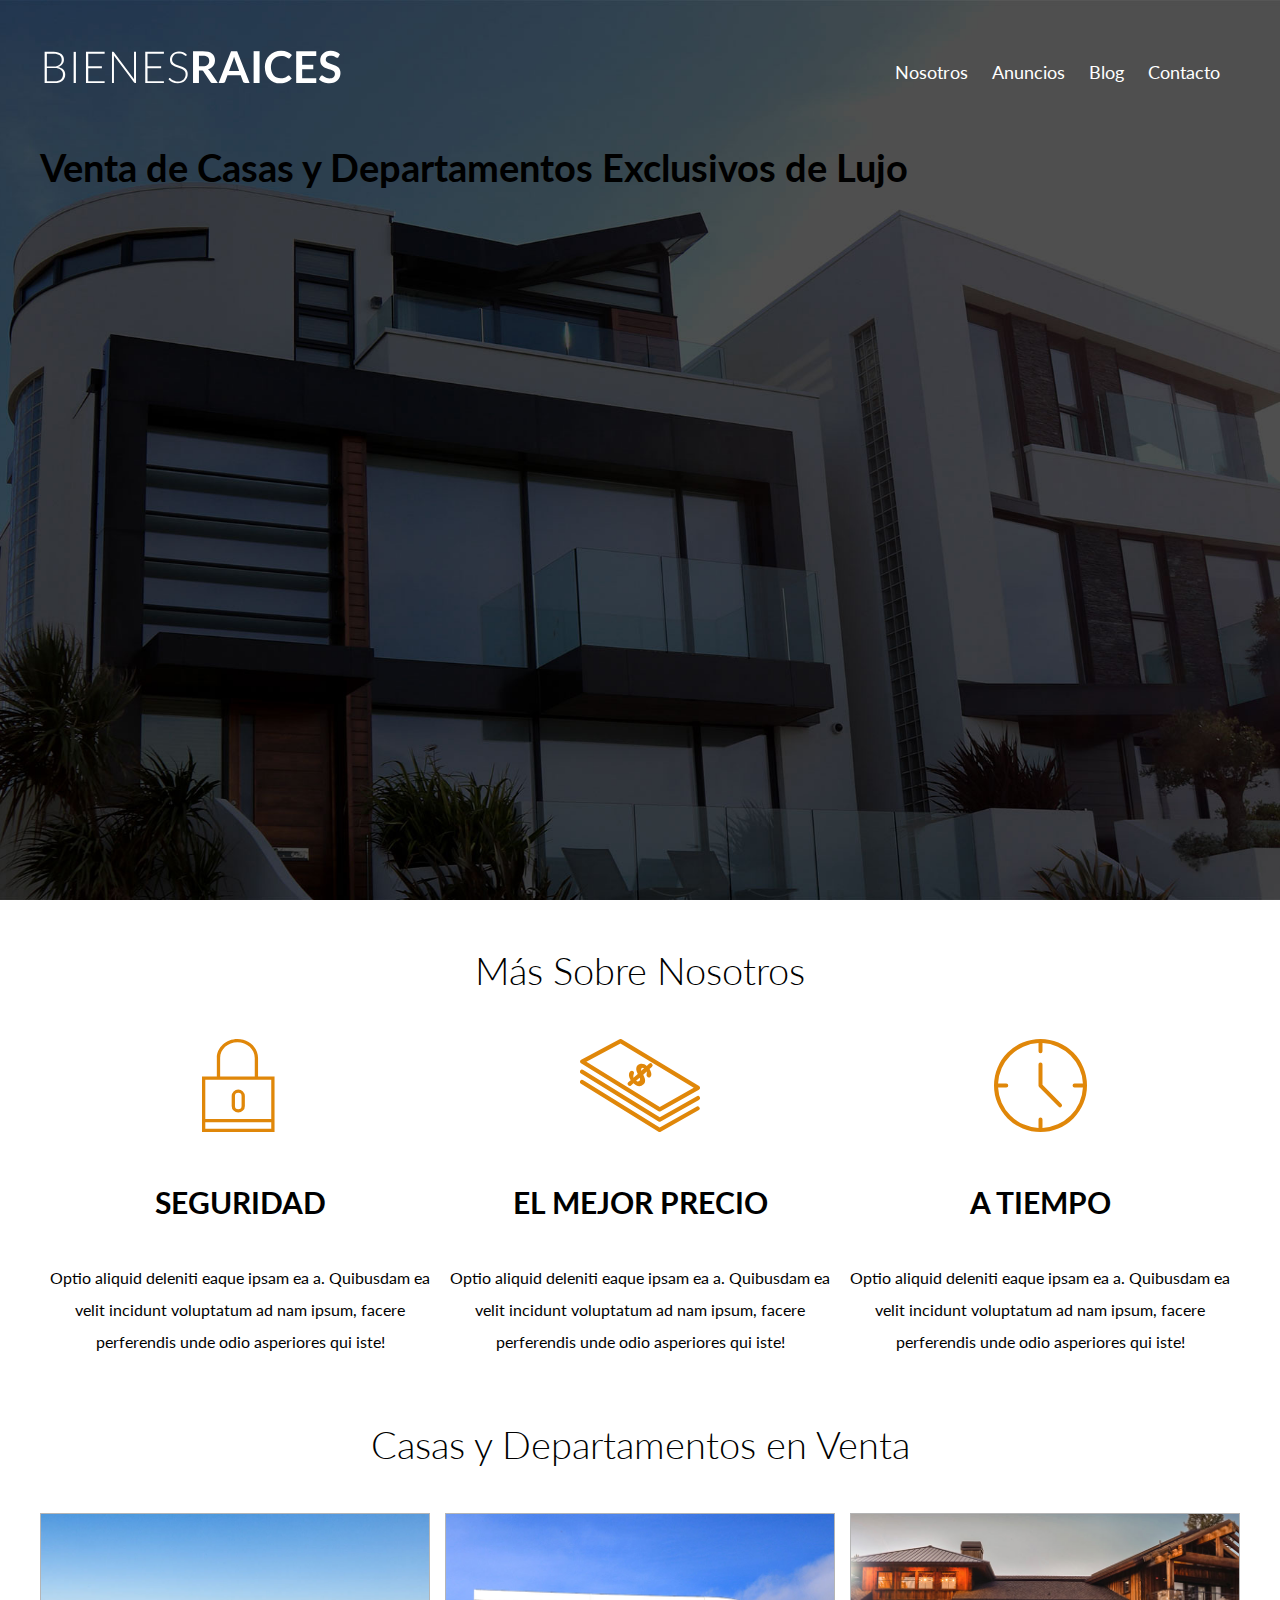
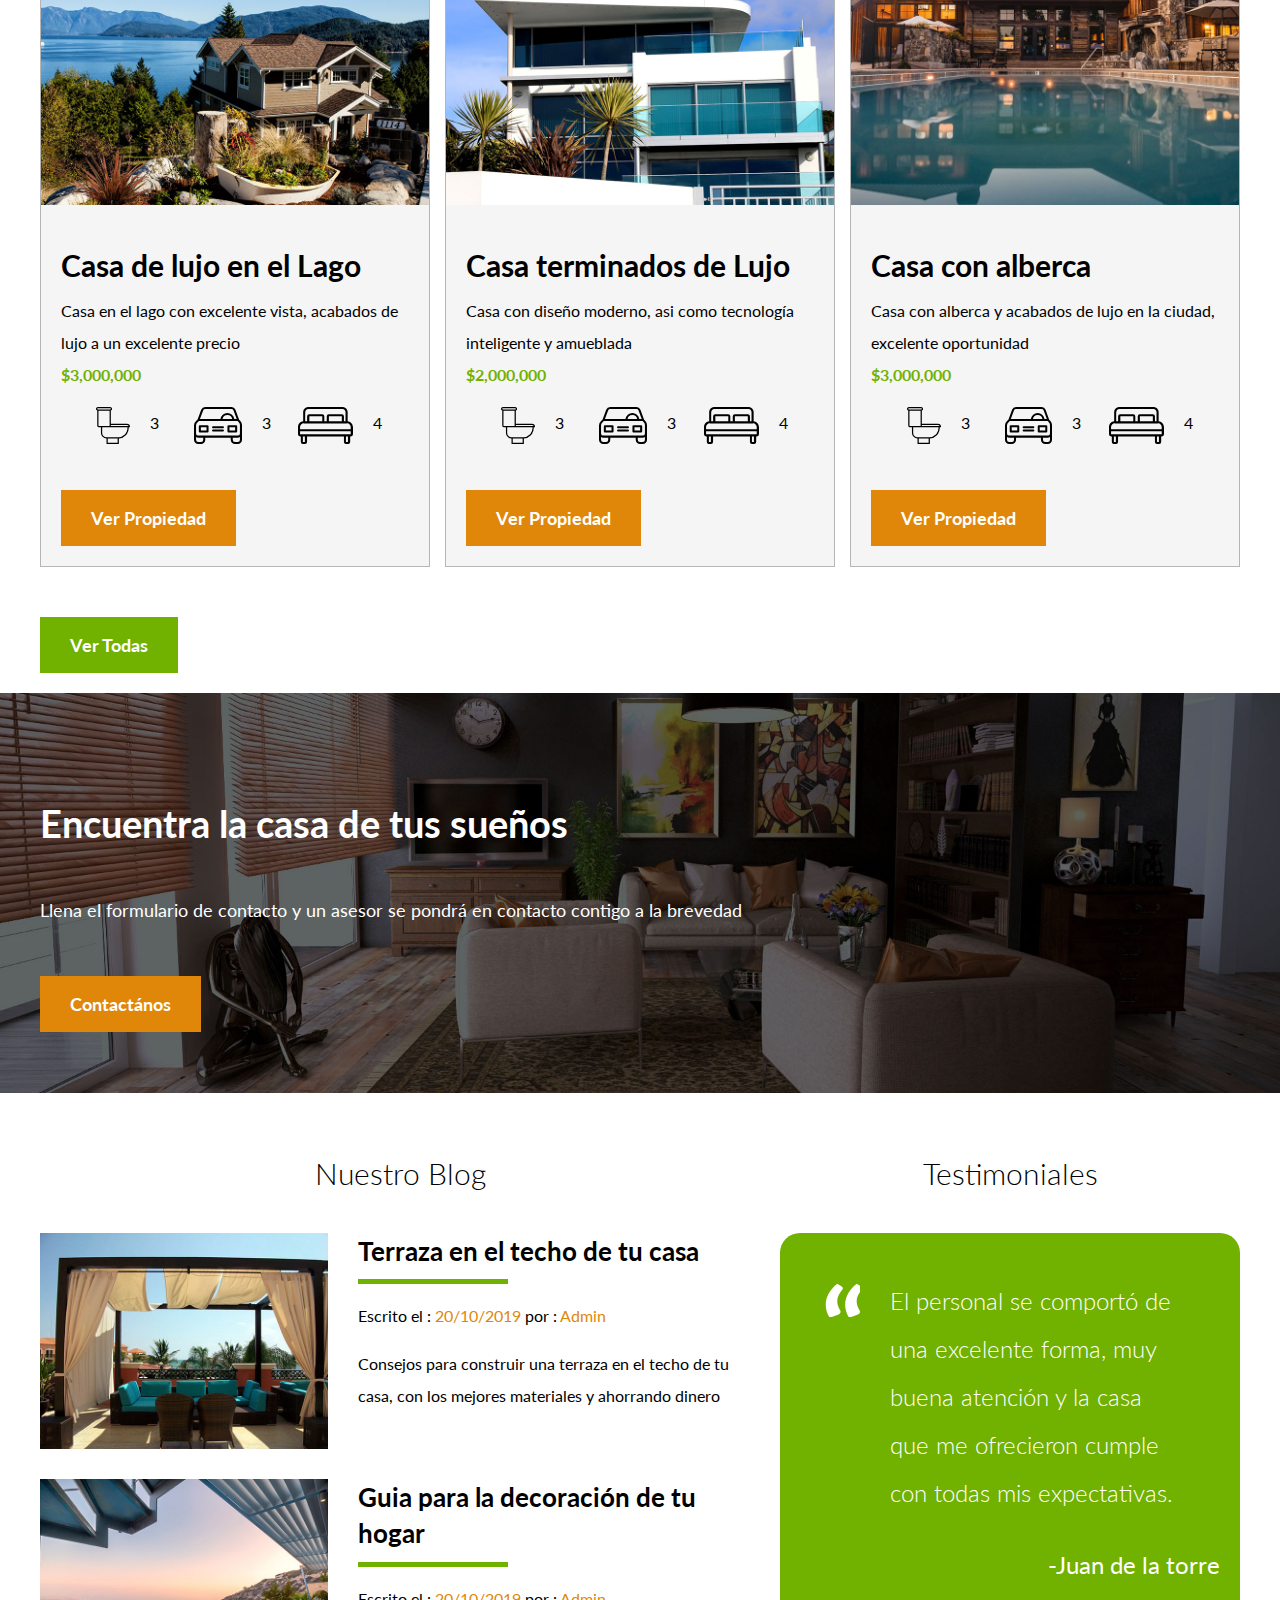
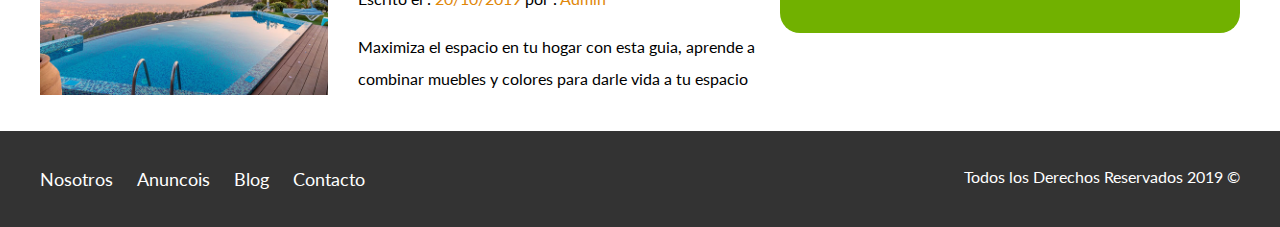
<file: index.html>
<!DOCTYPE html>
<html lang="en">
<head>
    <meta charset="UTF-8">
    <meta name="viewport" content="width=device-width, initial-scale=1.0">
    <title>Bienes Raices</title>
    <link href="https://fonts.googleapis.com/css2?family=Lato:wght@300;400;700;900&display=swap" rel="stylesheet">
    <link rel="stylesheet" href="css/normalize.css">
    <link rel="stylesheet" href="css/estilos.css">
</head>
<body>
    <header class="site-header inicio">
        <div class="contenedor">
            <div class="barra">
                <a href="/">
                    <img src="img/logo.svg" alt="Logotipo de Bienes Raices">
                </a>
                <div class="mobile-menu">
                    <a href="#navegacion">
                        <img src="img/barras.svg" alt="Icono Menu">
                    </a>
                </div>
                <nav id ="navegacion" class="navegacion">
                    <a href="nosotros.html">Nosotros</a>
                    <a href="anuncios.html">Anuncios</a>
                    <a href="blog.html">Blog</a>
                    <a href="contacto.html">Contacto</a>
                </nav>
            </div>    
            <h1>Venta de Casas y Departamentos Exclusivos de Lujo</h1>
        </div>
    </header>
    <section class="contenedor seccion">
        <h2 class="fw-300 centrar-texto">Más Sobre Nosotros</h2>
        <div class="iconos-nosotros">
            <div class="icono">
                <img src="img/icono1.svg" alt="Icono Seguridad">
                <h3>Seguridad</h3>
                <p>Optio aliquid deleniti eaque ipsam ea a.
                Quibusdam ea velit incidunt voluptatum ad nam ipsum, facere perferendis unde odio asperiores qui iste!</p>
            </div>

            <div class="icono">
                <img src="img/icono2.svg" alt="Icono Mejor Precio">
                <h3>El Mejor Precio</h3>
                <p>Optio aliquid deleniti eaque ipsam ea a.
                Quibusdam ea velit incidunt voluptatum ad nam ipsum, facere perferendis unde odio asperiores qui iste!</p>
            </div>

            <div class="icono">
                <img src="img/icono3.svg" alt="Icono a Tiempo">
                <h3>A Tiempo</h3>
                <p>Optio aliquid deleniti eaque ipsam ea a.
                Quibusdam ea velit incidunt voluptatum ad nam ipsum, facere perferendis unde odio asperiores qui iste!</p>
            </div>
        </div>
    </section> 

    <main class= "seccion contenedor">
        <h2 class="fw-300 centrar-texto">Casas y Departamentos en Venta </h2>

        <div class="contenedor-anuncios">
            <div class="anuncio">
                <img src="img/anuncio1.jpg" alt="Anuncio casa en el lago">
                <div class="contenido-anuncio">
                    <h3>Casa de lujo en el Lago</h3>
                    <p>Casa en el lago con excelente vista, acabados de lujo a un excelente precio</p>
                    <p class="precio">$3,000,000</p>

                    <ul class="iconos-caracteristicas">
                        <li>
                            <img src="img/icono_wc.svg" alt="icono wc">
                            <p>3</p>
                        </li>
                        <li>
                            <img src="img/icono_estacionamiento.svg" alt="icono autos">
                            <p>3</p>
                        </li>
                        <li>
                            <img src="img/icono_dormitorio.svg" alt="icono habitaciones">
                            <p>4</p>
                        </li>
                    </ul>


                    <a href="anuncio.html" class="boton boton-amarillo">Ver Propiedad</a>
                </div>    
            </div>
            <div class="anuncio">
                <img src="img/anuncio2.jpg" alt="Anuncio casa de lujo">
                <div class="contenido-anuncio">
                    <h3>Casa terminados de Lujo</h3>
                    <p>Casa con diseño moderno, asi como tecnología inteligente y amueblada</p>
                    <p class="precio">$2,000,000</p>
                    <ul class="iconos-caracteristicas">
                        <li>
                            <img src="img/icono_wc.svg" alt="wc">
                            <p>3</p>
                        </li>
                        <li>
                            <img src="img/icono_estacionamiento.svg" alt="icono autos">
                            <p>3</p>
                        </li>
                        <li>
                            <img src="img/icono_dormitorio.svg" alt="icono habitaciones">
                            <p>4</p>
                        </li>
                    </ul>                    
                    <a href="#" class="boton boton-amarillo">Ver Propiedad</a>
                </div>
            </div>
            <div class="anuncio">
                <img src="img/anuncio3.jpg" alt="Anuncio casa con alberca">
                <div class="contenido-anuncio">
                    <h3>Casa con alberca</h3>
                    <p>Casa con alberca y acabados de lujo en la ciudad, excelente oportunidad</p>
                    <p class="precio">$3,000,000</p>
                    <ul  class="iconos-caracteristicas">
                        <li>
                            <img src="img/icono_wc.svg" alt="wc">
                            <p>3</p>
                        </li>
                        <li>
                            <img src="img/icono_estacionamiento.svg" alt="icono autos">
                            <p>3</p>
                        </li>
                        <li>
                            <img src="img/icono_dormitorio.svg" alt="icono habitaciones">
                            <p>4</p>
                        </li>
                    </ul>
                    <a href="anuncio.html" class="boton boton-amarillo">Ver Propiedad</a>
                </div>
            </div>
        </div>
        <a href="anuncios.html" class="boton boton-verde">Ver Todas</a>
    </main>

    <section class="imagen-contacto">
        <div class="contenedor contenido-contacto">
            <h2>Encuentra la casa de tus sueños</h2>
            <p>Llena el formulario de contacto y un asesor se pondrá en contacto contigo a la brevedad</p>
            <a href="contacto.html" class="boton boton-amarillo">Contactános</a>
        </div>
        
    </section>
    <div class="seccion-inferior contenedor seccion">
        <section class="blog">
            <h3 class="centrar-texto fw-300">Nuestro Blog</h3>
            <article class="entrada-blog">
                <div class= " imagen">
                    <img src="img/blog1.jpg" alt="Entrada de blog">
                </div>
                <div class="texto-entrada">
                    <a href="entrada.html">
                        <h4>Terraza en el techo de tu casa</h4>
                    </a>
                    <p>Escrito el : <span>20/10/2019</span> por : <span>Admin</span></p>
                    <p>Consejos para construir una terraza en el techo de tu casa, con los mejores materiales y ahorrando dinero</p>
                </div>
            </article>

            <article class="entrada-blog">  
                <div class= " imagen">
                    <img src="img/blog2.jpg" alt="Entrada de blog">
                </div>
                <div class="texto-entrada">
                    <a href="entrada.html">
                        <h4>Guia para la decoración de tu hogar</h4>
                    </a>
                    <p>Escrito el : <span>20/10/2019</span> por : <span>Admin</span></p>
                    <p>Maximiza el espacio en tu hogar con esta guia, aprende a combinar muebles y colores para darle vida a tu espacio</p>
                </div>
            </article>
        </section>

        <section class="testimoniales">  
            <h3 class="centrar-texto fw-300">Testimoniales</h3>
            <div class="testimonial">
                
                <blockquote>
                    El personal se comportó de una excelente forma, muy buena atención y la casa que me ofrecieron cumple con todas mis expectativas.
                </blockquote>
                <p>-Juan de la torre</p>
            </div>
        </section>
    </div>

    <footer class="site-footer seccion">
        <div class="contenedor contenedor-footer">
            <nav class="navegacion">
                <a href="nosotros.html">Nosotros</a>
                <a href="anuncios.html">Anuncois</a>
                <a href="blog.html">Blog</a>    
                <a href="contacto.html">Contacto</a>
            </nav>
            <p class="copyright">Todos los Derechos Reservados 2019 &copy; </p>
        </div>
    </footer>
</body>
</html>
</file>
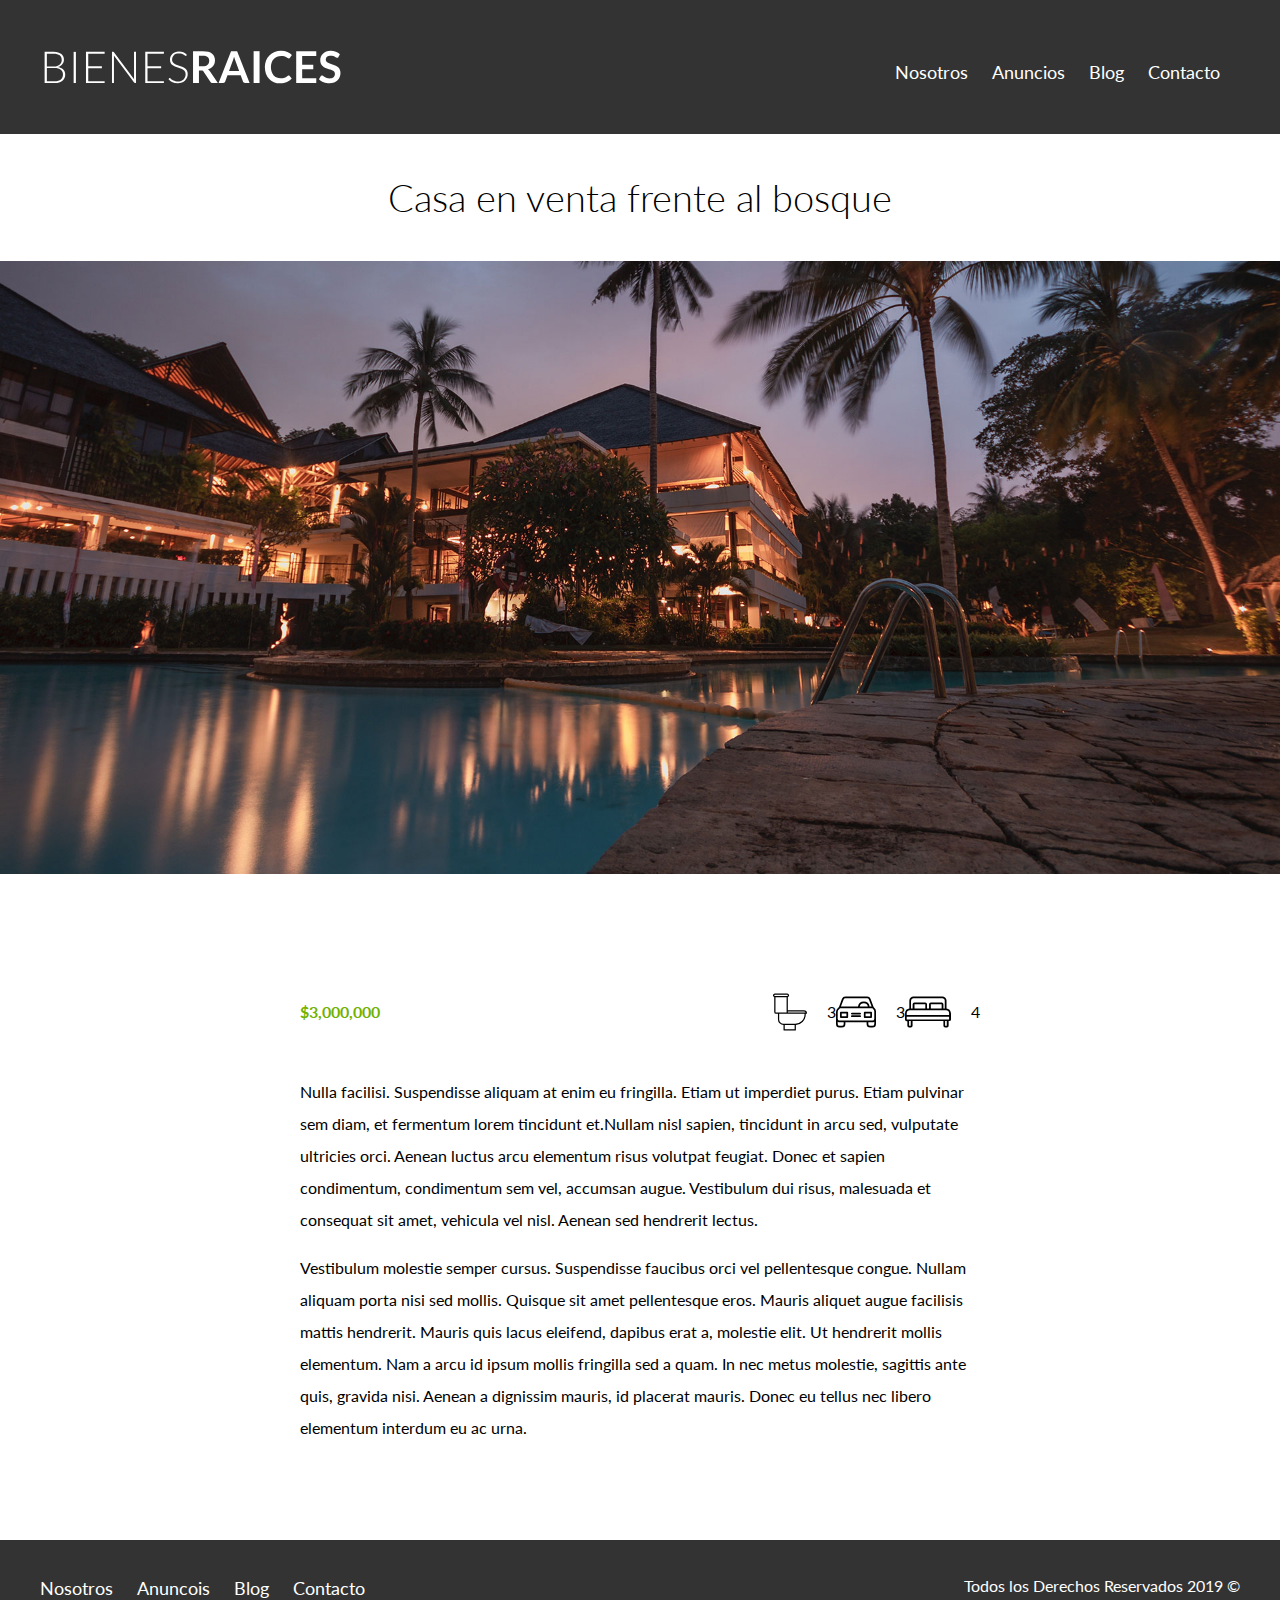
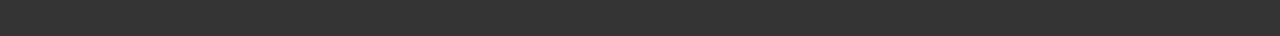
<file: anuncio.html>
<!DOCTYPE html>
<html lang="en">
<head>
    <meta charset="UTF-8">
    <meta name="viewport" content="width=device-width, initial-scale=1.0">
    <meta http-equiv="X-UA-Compatible" content="ie=edge">
    <link href="https://fonts.googleapis.com/css2?family=Lato:wght@300;400;700;900&display=swap" rel="stylesheet">
    <title>Bienes Raices</title>
    <link rel="stylesheet" href="css/normalize.css">
    <link rel="stylesheet" href="css/estilos.css">
</head>
<body>
    <header class="site-header">
        <div class="contenedor contenido-header">
            <div class="barra">
                <a href="/">
                    <img src="img/logo.svg" alt="Logotipo de Bienes Raices">
                </a>
                <div class="mobile-menu">
                    <a href="#navegacion">
                        <img src="img/barras.svg" alt="Icono Menu">
                    </a>
                </div>
                <nav id ="navegacion" class="navegacion">
                    <a href="nosotros.html">Nosotros</a>
                    <a href="anuncios.html">Anuncios</a>
                    <a href="blog.html">Blog</a>
                    <a href="contacto.html">Contacto</a>
                </nav>
            </div>    
        </div>
    </header>

    <h1 class="fw-300 centrar-texto">Casa en venta frente al bosque</h1>
    <img src="img/destacada.jpg" alt="Imagen anuncio">

    <main class="contenedor seccion contenido-centrado">
        <div class="resumen-propiedad">
            <p class="precio">$3,000,000</p>
            <ul  class="iconos-caracteristicas">
                <li>
                    <img src="img/icono_wc.svg" alt="wc">
                    <p>3</p>
                </li>
                <li>
                    <img src="img/icono_estacionamiento.svg" alt="icono autos">
                    <p>3</p>
                </li>
                <li>
                    <img src="img/icono_dormitorio.svg" alt="icono habitaciones">
                    <p>4</p>
                </li>
            </ul>
        </div><!--resumen-propiedad-->

        <p>Nulla facilisi. Suspendisse aliquam at enim eu fringilla. Etiam ut imperdiet purus. Etiam pulvinar sem diam, 
        et fermentum lorem tincidunt et.Nullam nisl sapien, tincidunt in arcu sed, vulputate ultricies orci.
        Aenean luctus arcu elementum risus volutpat feugiat. Donec et sapien condimentum, 
        condimentum sem vel, accumsan augue. Vestibulum dui risus, malesuada et consequat sit amet, 
        vehicula vel nisl. Aenean sed hendrerit lectus.</p>

        <p> Vestibulum molestie semper cursus. Suspendisse faucibus orci vel pellentesque congue.
        Nullam aliquam porta nisi sed mollis. Quisque sit amet pellentesque eros. 
        Mauris aliquet augue facilisis mattis hendrerit. Mauris quis lacus eleifend, dapibus erat a, molestie elit. 
        Ut hendrerit mollis elementum. Nam a arcu id ipsum mollis fringilla sed a quam. In nec metus molestie, 
        sagittis ante quis, gravida nisi. Aenean a dignissim mauris, id placerat mauris. Donec eu tellus nec libero elementum interdum eu ac urna.</p>

    </main>
    <footer class="site-footer seccion">
            <div class="contenedor contenedor-footer">
                <nav class="navegacion">
                    <a href="nosotros.html">Nosotros</a>
                    <a href="anuncios.html">Anuncois</a>
                    <a href="blog.html">Blog</a>    
                    <a href="contacto.html">Contacto</a>
                </nav>
                <p class="copyright">Todos los Derechos Reservados 2019 &copy; </p>
            </div>
        </footer>

    
</body>
</html>
</file>
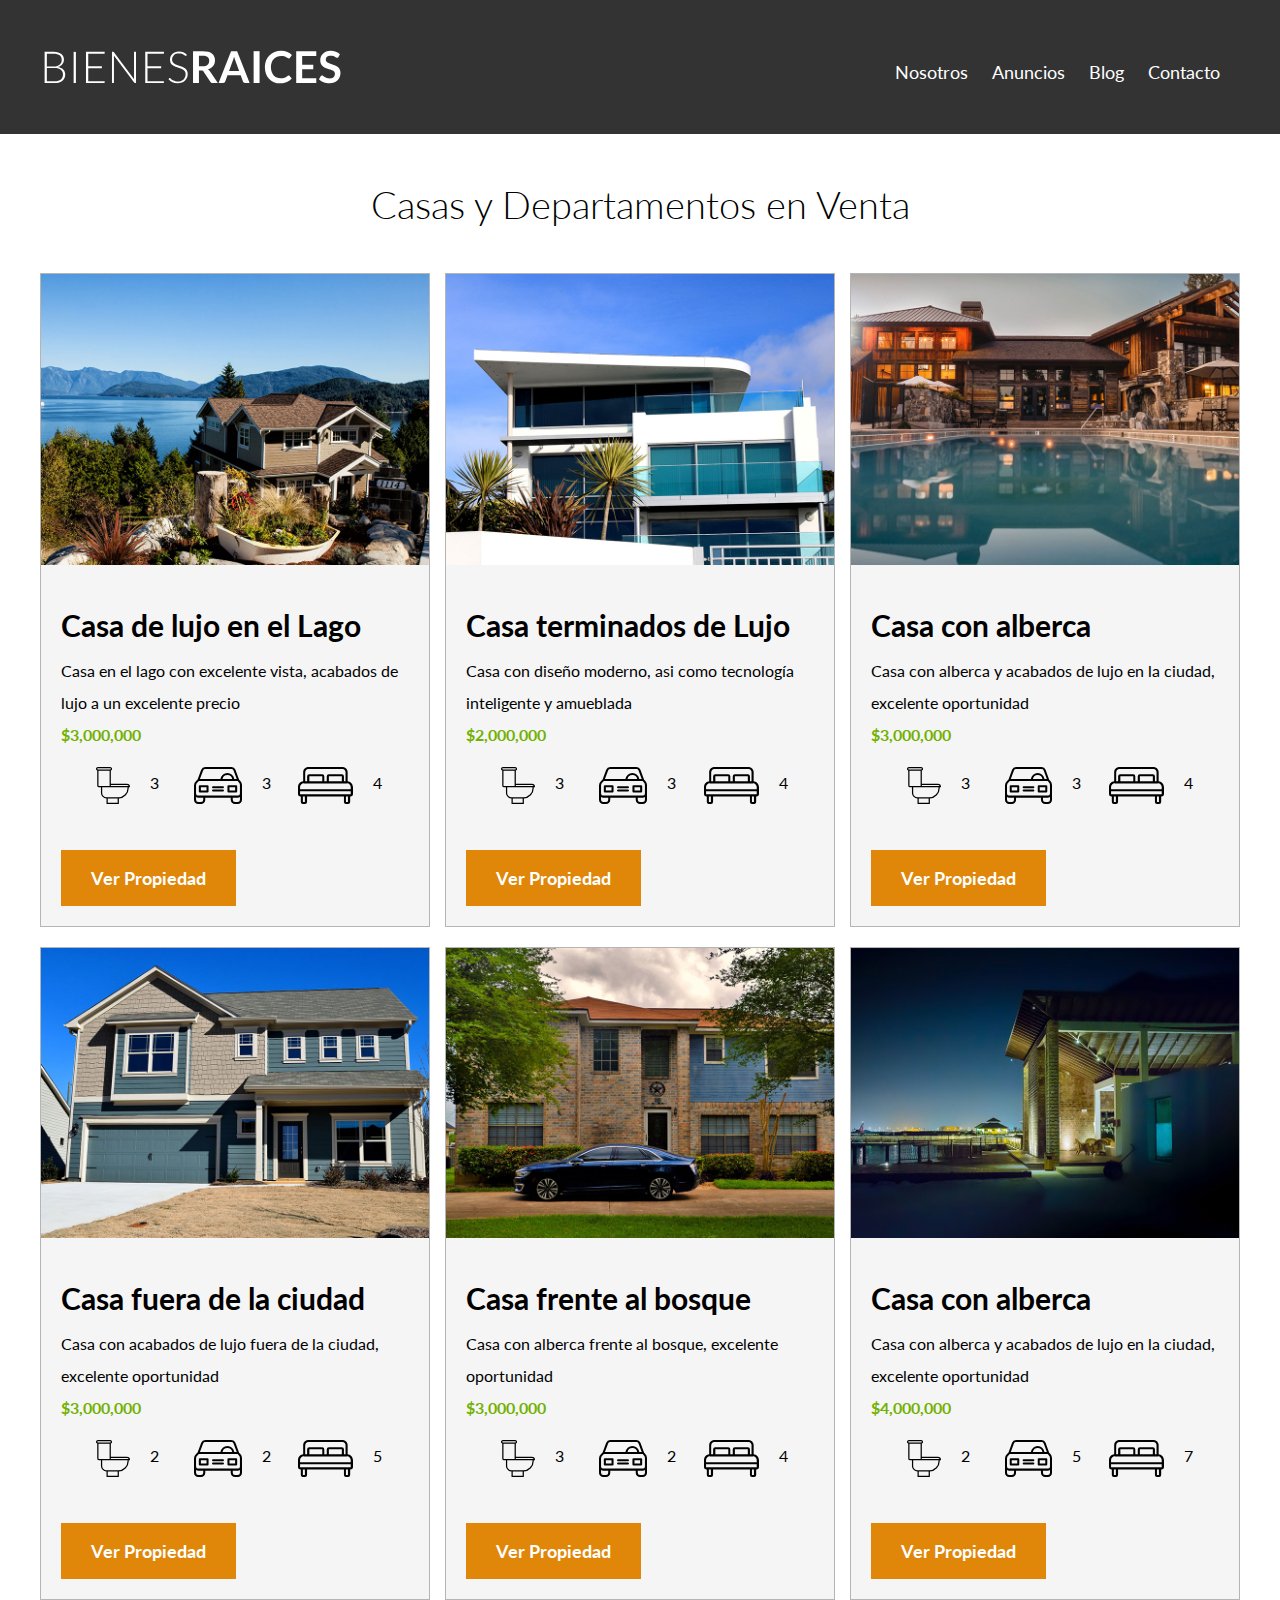
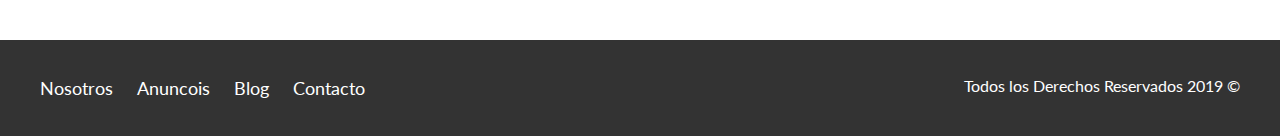
<file: Anuncios.html>
<!DOCTYPE html>
<html lang="en">
<head>
    <meta charset="UTF-8">
    <meta name="viewport" content="width=device-width, initial-scale=1.0">
    <meta http-equiv="X-UA-Compatible" content="ie=edge">
    <link href="https://fonts.googleapis.com/css2?family=Lato:wght@300;400;700;900&display=swap" rel="stylesheet">
    <title>Bienes Raices</title>
    <link rel="stylesheet" href="css/normalize.css">
    <link rel="stylesheet" href="css/estilos.css">
</head>
<body>
<header class="site-header">
        <div class="contenedor contenido-header">
            <div class="barra">
                <a href="/">
                    <img src="img/logo.svg" alt="Logotipo de Bienes Raices">
                </a>
                <div class="mobile-menu">
                    <a href="#navegacion">
                        <img src="img/barras.svg" alt="Icono Menu">
                    </a>
                </div>
                <nav id ="navegacion" class="navegacion">
                    <a href="nosotros.html">Nosotros</a>
                    <a href="anuncios.html">Anuncios</a>
                    <a href="blog.html">Blog</a>
                    <a href="contacto.html">Contacto</a>
                </nav>
            </div>    
        </div>
    </header>
    <main class= "seccion contenedor">
        <h2 class="fw-300 centrar-texto">Casas y Departamentos en Venta </h2>

        <div class="contenedor-anuncios">
            <div class="anuncio">
                <img src="img/anuncio1.jpg" alt="Anuncio casa en el lago">
                <div class="contenido-anuncio">
                    <h3>Casa de lujo en el Lago</h3>
                    <p>Casa en el lago con excelente vista, acabados de lujo a un excelente precio</p>
                    <p class="precio">$3,000,000</p>

                    <ul class="iconos-caracteristicas">
                        <li>
                            <img src="img/icono_wc.svg" alt="icono wc">
                            <p>3</p>
                        </li>
                        <li>
                            <img src="img/icono_estacionamiento.svg" alt="icono autos">
                            <p>3</p>
                        </li>
                        <li>
                            <img src="img/icono_dormitorio.svg" alt="icono habitaciones">
                            <p>4</p>
                        </li>
                    </ul>


                    <a href="anuncio.html" class="boton boton-amarillo">Ver Propiedad</a>
                </div>    
            </div>
            <div class="anuncio">
                <img src="img/anuncio2.jpg" alt="Anuncio casa de lujo">
                <div class="contenido-anuncio">
                    <h3>Casa terminados de Lujo</h3>
                    <p>Casa con diseño moderno, asi como tecnología inteligente y amueblada</p>
                    <p class="precio">$2,000,000</p>
                    <ul class="iconos-caracteristicas">
                        <li>
                            <img src="img/icono_wc.svg" alt="wc">
                            <p>3</p>
                        </li>
                        <li>
                            <img src="img/icono_estacionamiento.svg" alt="icono autos">
                            <p>3</p>
                        </li>
                        <li>
                            <img src="img/icono_dormitorio.svg" alt="icono habitaciones">
                            <p>4</p>
                        </li>
                    </ul>                    
                    <a href="anuncio.html" class="boton boton-amarillo">Ver Propiedad</a>
                </div>
            </div>
            <div class="anuncio">
                <img src="img/anuncio3.jpg" alt="Anuncio casa con alberca">
                <div class="contenido-anuncio">
                    <h3>Casa con alberca</h3>
                    <p>Casa con alberca y acabados de lujo en la ciudad, excelente oportunidad</p>
                    <p class="precio">$3,000,000</p>
                    <ul  class="iconos-caracteristicas">
                        <li>
                            <img src="img/icono_wc.svg" alt="wc">
                            <p>3</p>
                        </li>
                        <li>
                            <img src="img/icono_estacionamiento.svg" alt="icono autos">
                            <p>3</p>
                        </li>
                        <li>
                            <img src="img/icono_dormitorio.svg" alt="icono habitaciones">
                            <p>4</p>
                        </li>
                    </ul>
                    <a href="anuncio.html" class="boton boton-amarillo">Ver Propiedad</a>
                </div> <!--contenido anuncio-->
            </div><!--anuncio-->
            <div class="anuncio">
                <img src="img/anuncio4.jpg" alt="Anuncio casa de lujo">
                <div class="contenido-anuncio">
                    <h3>Casa fuera de la ciudad</h3>
                    <p>Casa con acabados de lujo fuera de la ciudad, excelente oportunidad</p>
                    <p class="precio">$3,000,000</p>
                    <ul  class="iconos-caracteristicas">
                        <li>
                            <img src="img/icono_wc.svg" alt="wc">
                            <p>2</p>
                        </li>
                        <li>
                            <img src="img/icono_estacionamiento.svg" alt="icono autos">
                            <p>2</p>
                        </li>
                        <li>
                            <img src="img/icono_dormitorio.svg" alt="icono habitaciones">
                            <p>5</p>
                        </li>
                    </ul>
                    <a href="anuncio.html" class="boton boton-amarillo">Ver Propiedad</a>
                </div> <!--contenido anuncio-->
            </div><!--anuncio-->
            <div class="anuncio">
                <img src="img/anuncio5.jpg" alt="Anuncio casa con alberca frente al bosque">
                <div class="contenido-anuncio">
                    <h3>Casa frente al bosque </h3>
                    <p>Casa con alberca frente al bosque, excelente oportunidad</p>
                    <p class="precio">$3,000,000</p>
                    <ul  class="iconos-caracteristicas">
                        <li>
                            <img src="img/icono_wc.svg" alt="wc">
                            <p>3</p>
                        </li>
                        <li>
                            <img src="img/icono_estacionamiento.svg" alt="icono autos">
                            <p>2</p>
                        </li>
                        <li>
                            <img src="img/icono_dormitorio.svg" alt="icono habitaciones">
                            <p>4</p>
                        </li>
                    </ul>
                    <a href="anuncio.html" class="boton boton-amarillo">Ver Propiedad</a>
                </div> <!--contenido anuncio-->
            </div><!--anuncio-->
            <div class="anuncio">
                <img src="img/anuncio6.jpg" alt="Anuncio casa con alberca">
                <div class="contenido-anuncio">
                    <h3>Casa con alberca</h3>
                    <p>Casa con alberca y acabados de lujo en la ciudad, excelente oportunidad</p>
                    <p class="precio">$4,000,000</p>
                    <ul  class="iconos-caracteristicas">
                        <li>
                            <img src="img/icono_wc.svg" alt="wc">
                            <p>2</p>
                        </li>
                        <li>
                            <img src="img/icono_estacionamiento.svg" alt="icono autos">
                            <p>5</p>
                        </li>
                        <li>
                            <img src="img/icono_dormitorio.svg" alt="icono habitaciones">
                            <p>7</p>
                        </li>
                    </ul>
                    <a href="anuncio.html" class="boton boton-amarillo">Ver Propiedad</a>
                </div> <!--contenido anuncio-->
            </div><!--anuncio-->
        </div>
    </main>

    <footer class="site-footer seccion">
            <div class="contenedor contenedor-footer">
                <nav class="navegacion">
                    <a href="nosotros.html">Nosotros</a>
                    <a href="anuncios.html">Anuncois</a>
                    <a href="blog.html">Blog</a>    
                    <a href="contacto.html">Contacto</a>
                </nav>
                <p class="copyright">Todos los Derechos Reservados 2019 &copy; </p>
            </div>
        </footer>

    
</body>
</html>
</file>
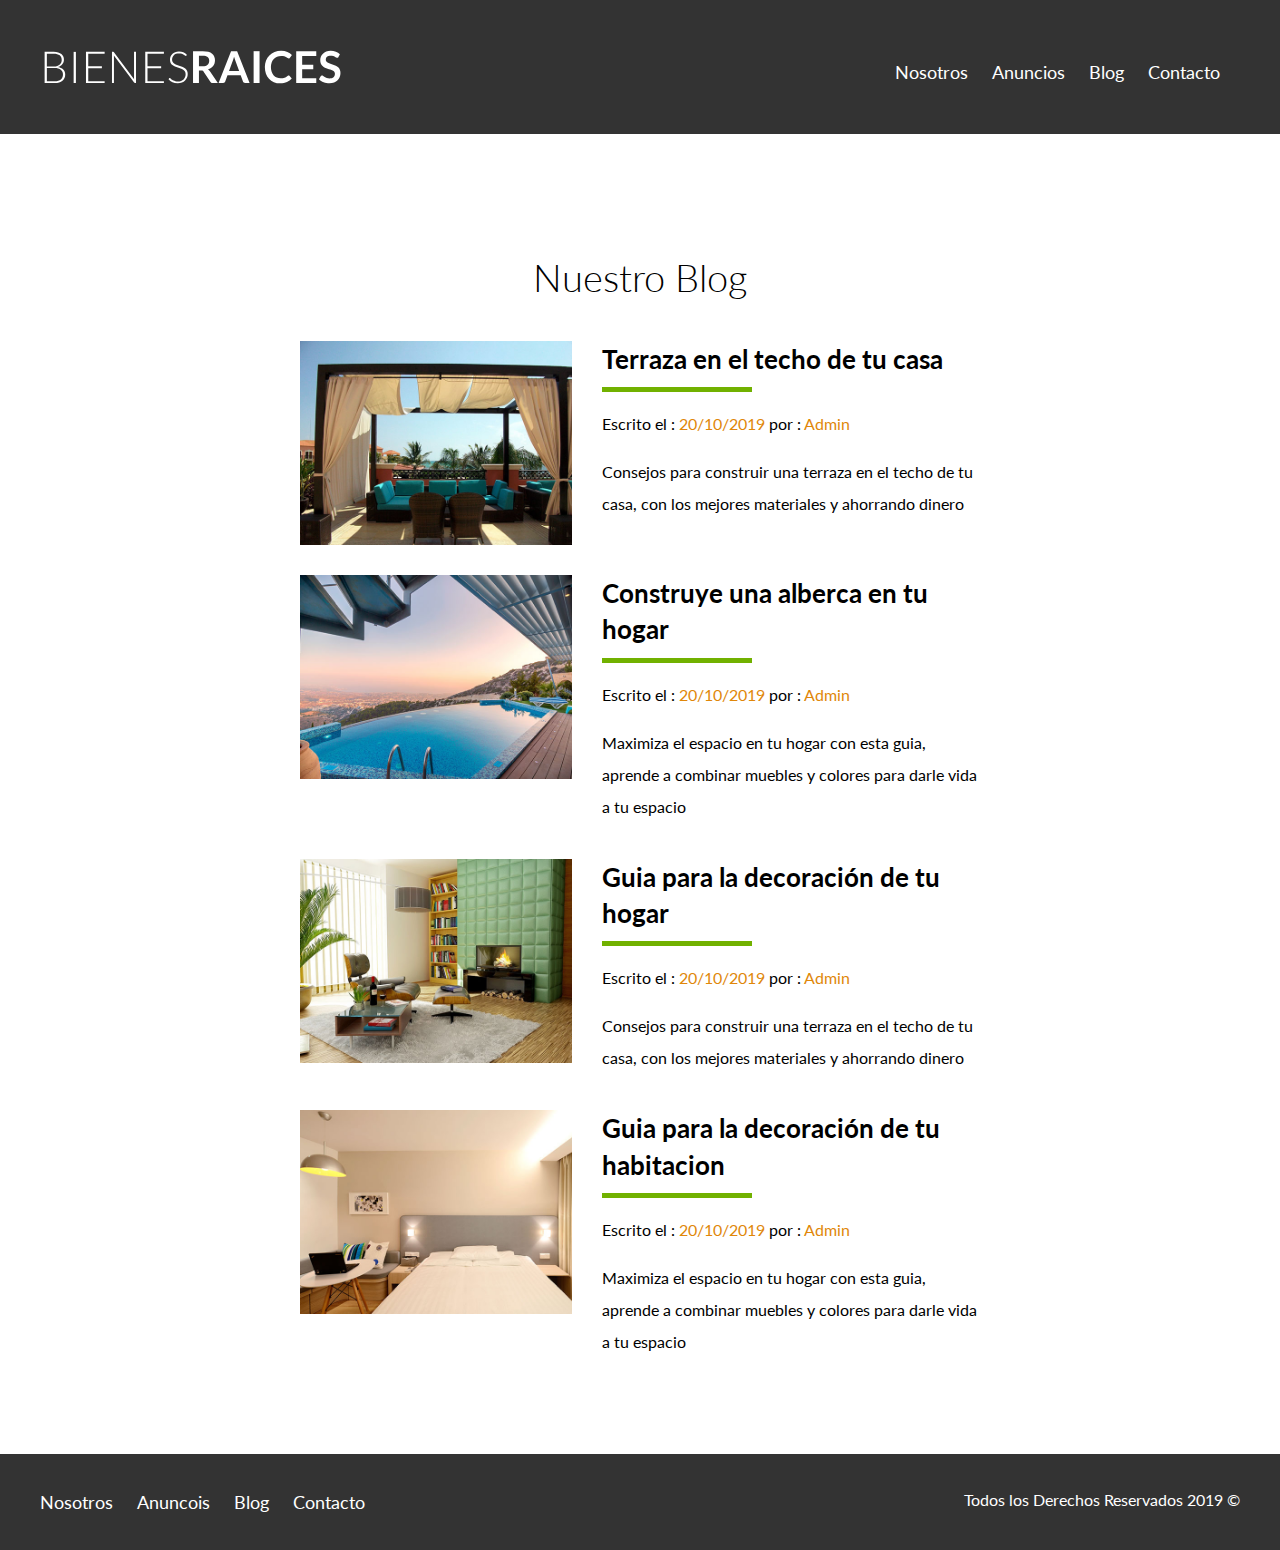
<file: blog.html>
<!DOCTYPE html>
<html lang="en">
<head>
    <meta charset="UTF-8">
    <meta name="viewport" content="width=device-width, initial-scale=1.0">
    <meta http-equiv="X-UA-Compatible" content="ie=edge">
    <link href="https://fonts.googleapis.com/css2?family=Lato:wght@300;400;700;900&display=swap" rel="stylesheet">
    <title>Bienes Raices</title>
    <link rel="stylesheet" href="css/normalize.css">
    <link rel="stylesheet" href="css/estilos.css">
</head>
<body>
    <header class="site-header">
        <div class="contenedor contenido-header">
            <div class="barra">
                <a href="/">
                    <img src="img/logo.svg" alt="Logotipo de Bienes Raices">
                </a>
                <div class="mobile-menu">
                    <a href="#navegacion">
                        <img src="img/barras.svg" alt="Icono Menu">
                    </a>
                </div>
                <nav id ="navegacion" class="navegacion">
                    <a href="nosotros.html">Nosotros</a>
                    <a href="anuncios.html">Anuncios</a>
                    <a href="blog.html">Blog</a>
                    <a href="contacto.html">Contacto</a>
                </nav>
            </div>    
        </div>
    </header>

    
    

    <main class="contenedor seccion contenido-centrado">
        <h1 class="fw-300 centrar-texto">Nuestro Blog</h1>
        <article class="entrada-blog">
            <div class= " imagen">
                <img src="img/blog1.jpg" alt="Entrada de blog">
            </div>
            <div class="texto-entrada">
                <a href="entrada.html">
                    <h4>Terraza en el techo de tu casa</h4>
                </a>
                <p>Escrito el : <span>20/10/2019</span> por : <span>Admin</span></p>
                <p>Consejos para construir una terraza en el techo de tu casa, con los mejores materiales y ahorrando dinero</p>
            </div>
        </article>

        <article class="entrada-blog">  
            <div class= " imagen">
                <img src="img/blog2.jpg" alt="Entrada de blog">
            </div>
            <div class="texto-entrada">
                <a href="entrada.html">
                    <h4>Construye una alberca en tu hogar</h4>
                </a>
                <p>Escrito el : <span>20/10/2019</span> por : <span>Admin</span></p>
                <p>Maximiza el espacio en tu hogar con esta guia, aprende a combinar muebles y colores para darle vida a tu espacio</p>
            </div>
        </article>
        <article class="entrada-blog">
            <div class= " imagen">
                <img src="img/blog3.jpg" alt="Entrada de blog">
            </div>
            <div class="texto-entrada">
                <a href="entrada.html">
                    <h4>Guia para la decoración de tu hogar</h4>
                </a>
                <p>Escrito el : <span>20/10/2019</span> por : <span>Admin</span></p>
                <p>Consejos para construir una terraza en el techo de tu casa, con los mejores materiales y ahorrando dinero</p>
            </div>
        </article>

        <article class="entrada-blog">  
            <div class= " imagen">
                <img src="img/blog4.jpg" alt="Entrada de blog">
            </div>
            <div class="texto-entrada">
                <a href="entrada.html">
                    <h4>Guia para la decoración de tu habitacion</h4>
                </a>
                <p>Escrito el : <span>20/10/2019</span> por : <span>Admin</span></p>
                <p>Maximiza el espacio en tu hogar con esta guia, aprende a combinar muebles y colores para darle vida a tu espacio</p>
            </div>
        </article>
    </main>
    <footer class="site-footer seccion">
            <div class="contenedor contenedor-footer">
                <nav class="navegacion">
                    <a href="nosotros.html">Nosotros</a>
                    <a href="anuncios.html">Anuncois</a>
                    <a href="blog.html">Blog</a>    
                    <a href="contacto.html">Contacto</a>
                </nav>
                <p class="copyright">Todos los Derechos Reservados 2019 &copy; </p>
            </div>
        </footer>

    
</body>
</html>
</file>
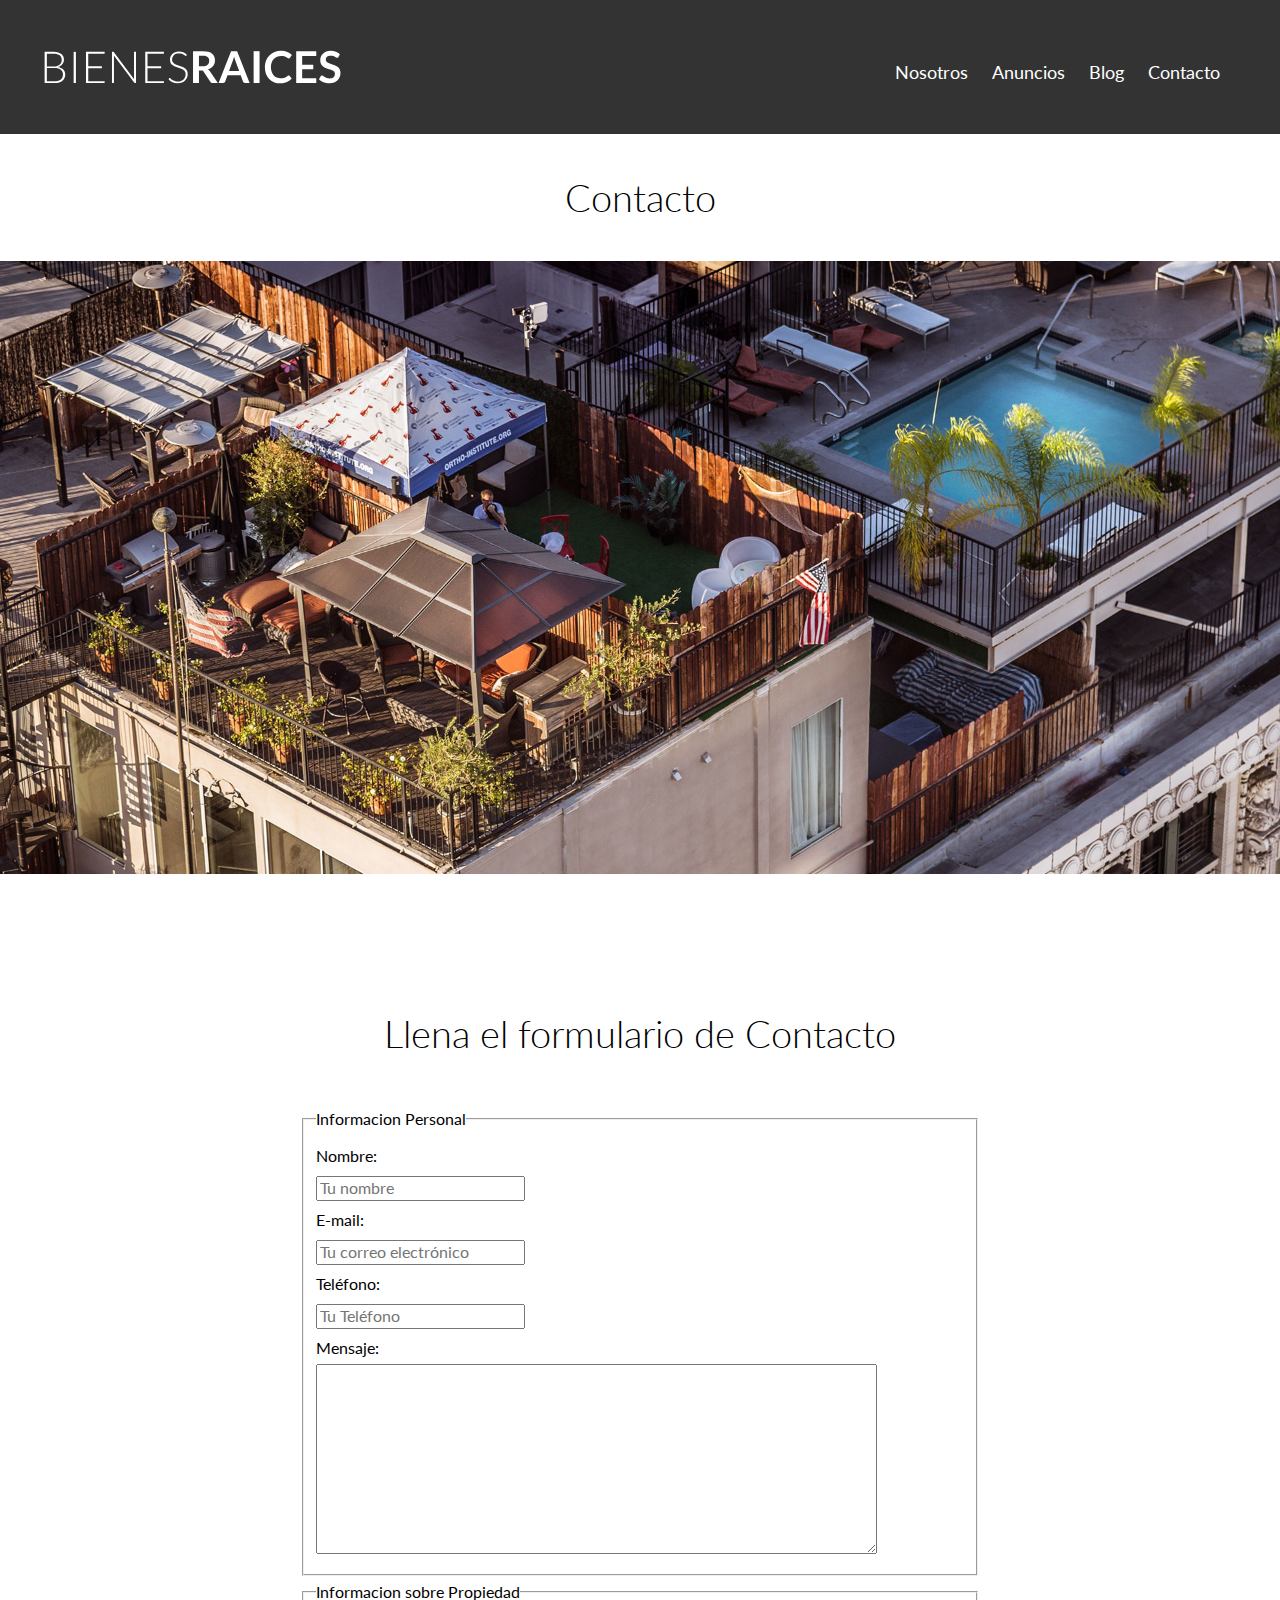
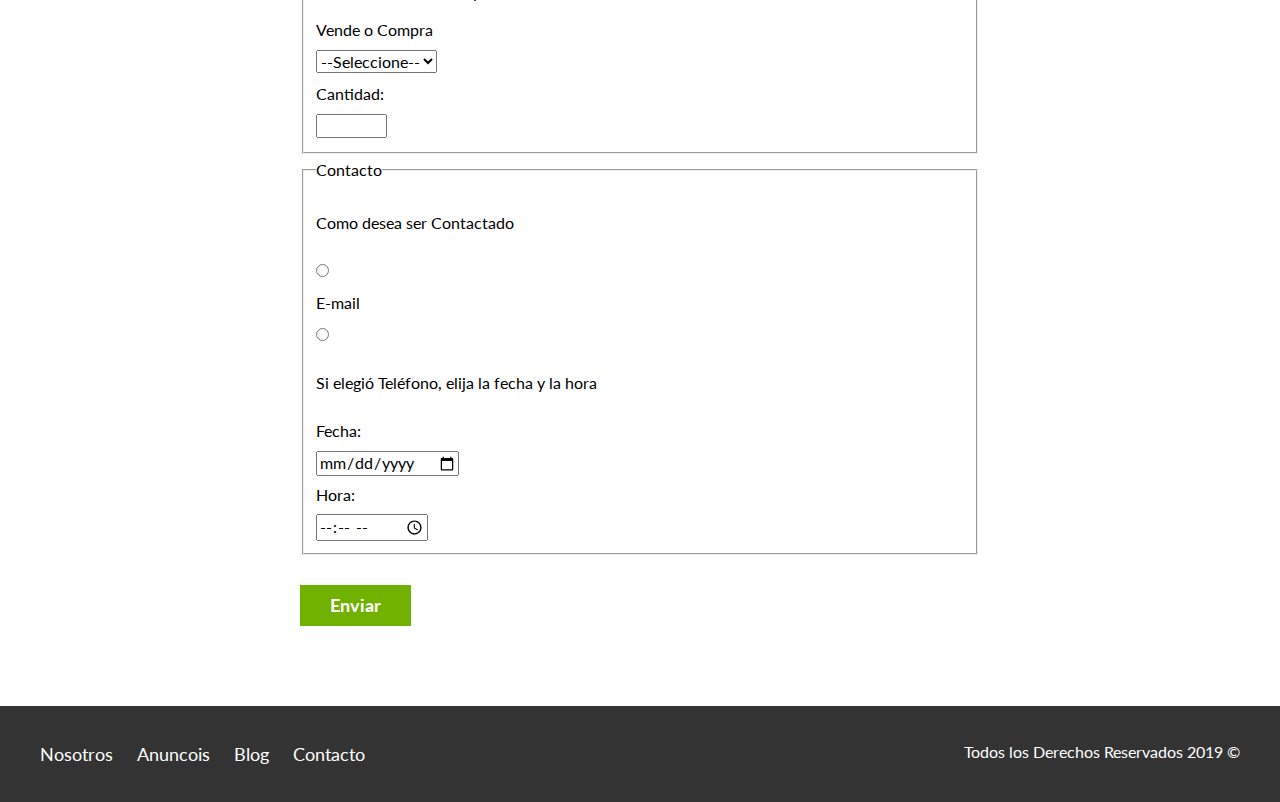
<file: contacto.html>
<!DOCTYPE html>
<html lang="en">
<head>
    <meta charset="UTF-8">
    <meta name="viewport" content="width=device-width, initial-scale=1.0">
    <meta http-equiv="X-UA-Compatible" content="ie=edge">
    <link href="https://fonts.googleapis.com/css2?family=Lato:wght@300;400;700;900&display=swap" rel="stylesheet">
    <title>Bienes Raices</title>
    <link rel="stylesheet" href="css/normalize.css">
    <link rel="stylesheet" href="css/estilos.css">
</head>
<body>
    <header class="site-header">
        <div class="contenedor contenido-header">
            <div class="barra">
                <a href="/">
                    <img src="img/logo.svg" alt="Logotipo de Bienes Raices">
                </a>
                <div class="mobile-menu">
                    <a href="#navegacion">
                        <img src="img/barras.svg" alt="Icono Menu">
                    </a>
                </div>
                <nav id ="navegacion" class="navegacion">
                    <a href="nosotros.html">Nosotros</a>
                    <a href="anuncios.html">Anuncios</a>
                    <a href="blog.html">Blog</a>
                    <a href="contacto.html">Contacto</a>
                </nav>
            </div>    
        </div>
    </header>
    
    <h1 class="fw-300 centrar-texto">Contacto</h1>
    <img src="img/destacada3.jpg" alt="Imagen Principal">




    <main class="contenedor seccion contenido-centrado">
        <h2 class="fw-300 centrar-texto"> Llena el formulario de Contacto</h2>
        <form action="">
            <fieldset>
                <legend>Informacion Personal</legend>
                <label for="nombre">Nombre:</label>    
                <input type="text" id="nombre" placeholder="Tu nombre" required>

                <label for="email">E-mail:</label>
                <input type="email" id="email" placeholder="Tu correo electrónico" required>

                <label for="telefono">Teléfono:</label>
                <input type="text" id="telefono" placeholder="Tu Teléfono" required>
                
                <label for="mensaje">Mensaje:</label>
                <textarea name="mensaje" id="" cols="60" rows="10"></textarea>
            </fieldset>
            <fieldset>
                <legend>Informacion sobre Propiedad</legend>
                <label for="opciones">Vende o Compra</label>
                <select id="opciones">
                    <option value="" disabled selected>--Seleccione--</option>
                    <option value="Compra">Compra</option>
                    <option value="Vende">Vende</option>
                </select>
                <label for="cantidad">Cantidad:</label>
                <input type="number" min ="0" max="100" step="5">

            </fieldset>
            
            <fieldset>
                <legend>Contacto</legend>
                <p>Como desea ser Contactado</p>
                <label for="teléfono"></label>
                <input type="radio" name="contacto" value="telefono" id="telefono">

                <label for="correo">E-mail</label>
                <input type="radio" name="contacto" value="correo" id ="correo">

                <p>Si elegió Teléfono, elija la fecha y la hora</p>
                <label for="fecha">Fecha:</label>
                <input type="date"  id="fecha">

                <label for="hora">Hora:</label>
                <input type="time" id="hora" min="09:00" max="18:00">

            </fieldset>
            <input type="submit" value="Enviar" class="boton boton-verde">


        </form>   
    </main>
    <footer class="site-footer seccion">
            <div class="contenedor contenedor-footer">
                <nav class="navegacion">
                    <a href="nosotros.html">Nosotros</a>
                    <a href="anuncios.html">Anuncois</a>
                    <a href="blog.html">Blog</a>    
                    <a href="contacto.html">Contacto</a>
                </nav>
                <p class="copyright">Todos los Derechos Reservados 2019 &copy; </p>
            </div>
        </footer>

    
</body>
</html>
</file>
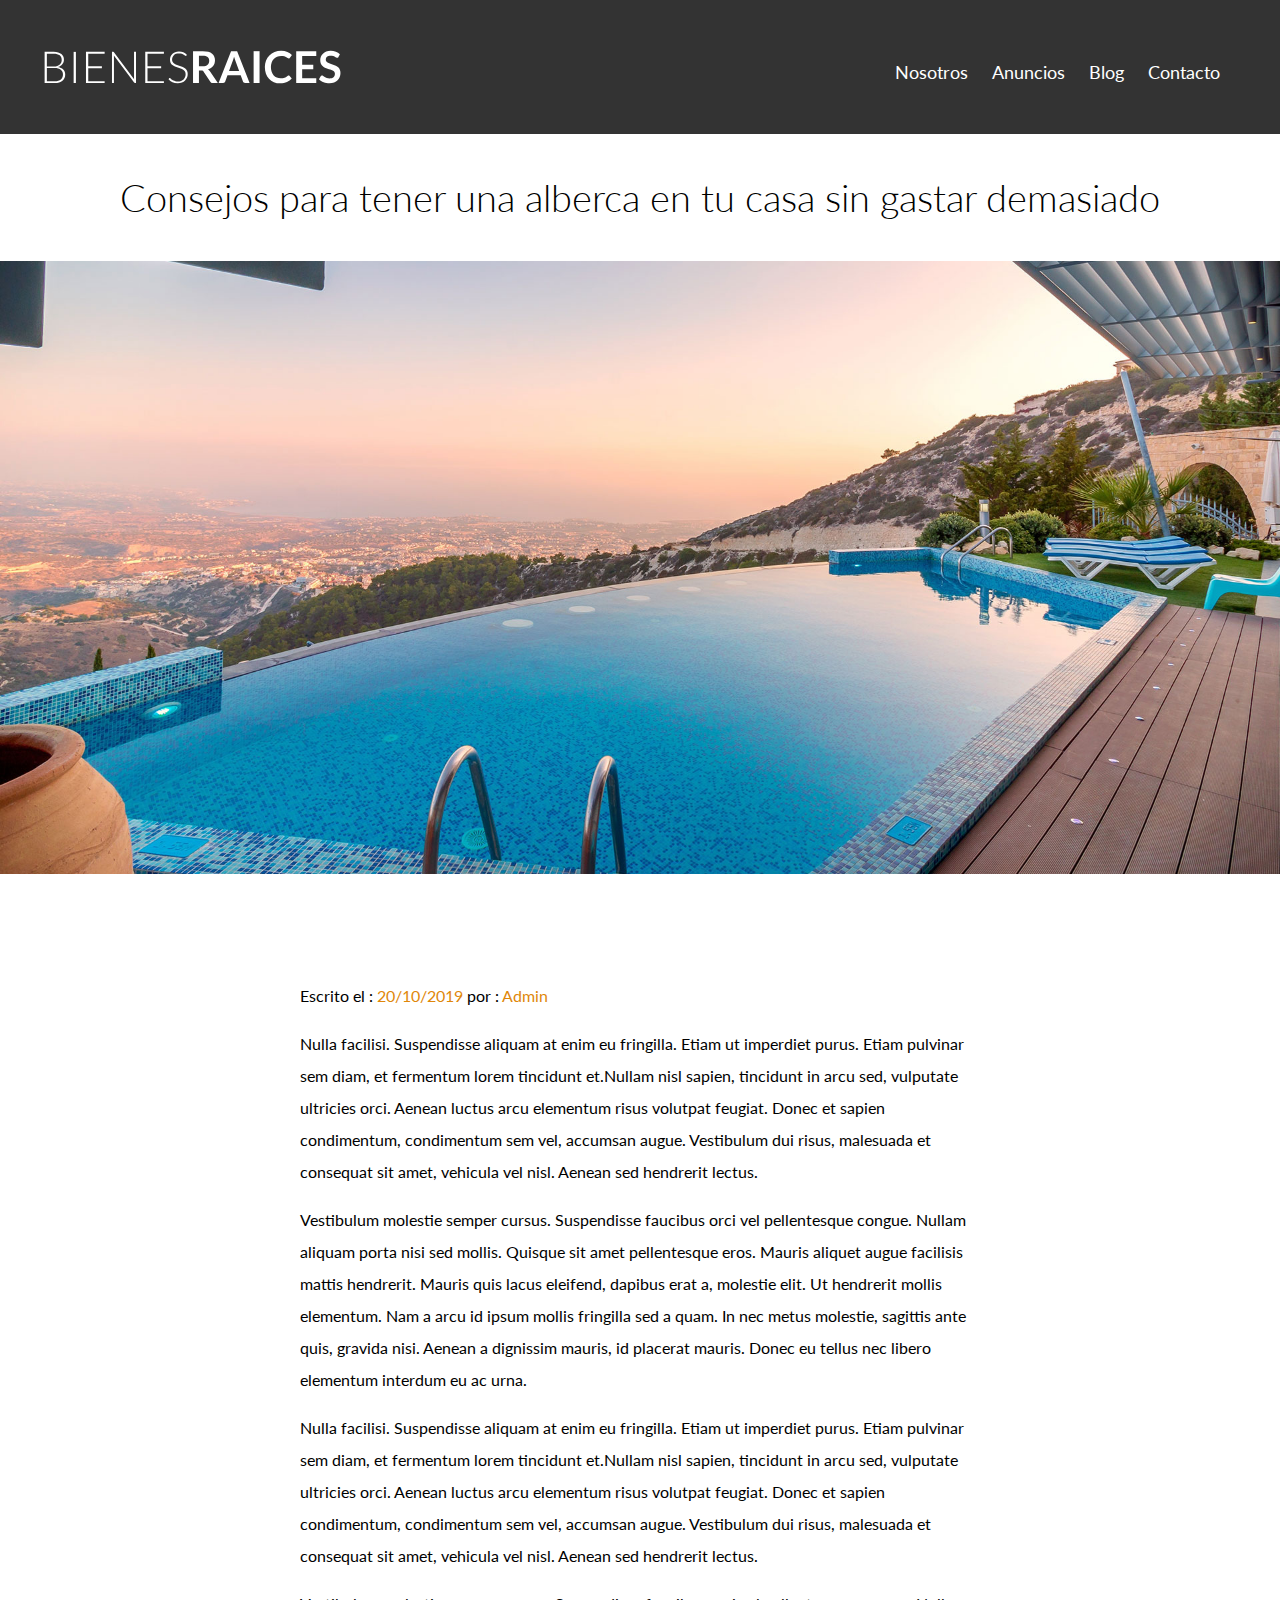
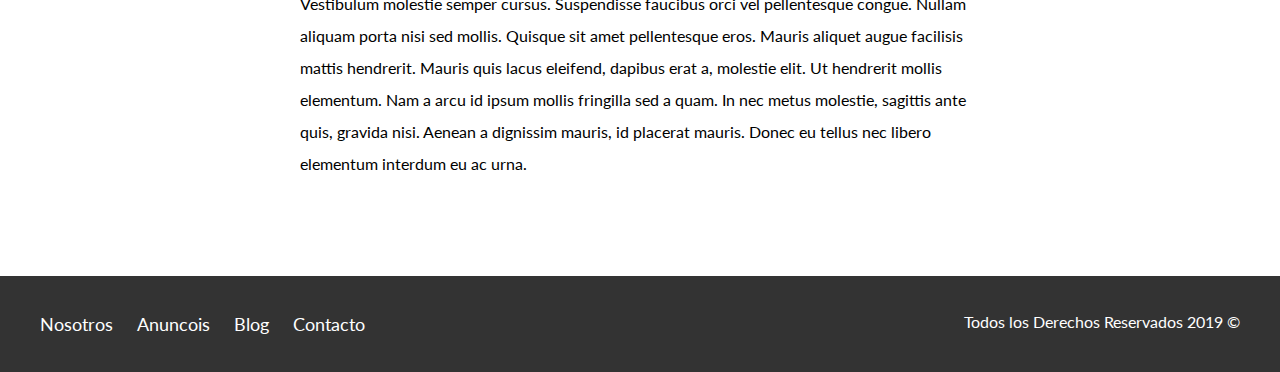
<file: entrada.html>
<!DOCTYPE html>
<html lang="en">
<head>
    <meta charset="UTF-8">
    <meta name="viewport" content="width=device-width, initial-scale=1.0">
    <meta http-equiv="X-UA-Compatible" content="ie=edge">
    <link href="https://fonts.googleapis.com/css2?family=Lato:wght@300;400;700;900&display=swap" rel="stylesheet">
    <title>Bienes Raices</title>
    <link rel="stylesheet" href="css/normalize.css">
    <link rel="stylesheet" href="css/estilos.css">
</head>
<body>
    <header class="site-header">
        <div class="contenedor contenido-header">
            <div class="barra">
                <a href="/">
                    <img src="img/logo.svg" alt="Logotipo de Bienes Raices">
                </a>
                <div class="mobile-menu">
                    <a href="#navegacion">
                        <img src="img/barras.svg" alt="Icono Menu">
                    </a>
                </div>
                <nav id ="navegacion" class="navegacion">
                    <a href="nosotros.html">Nosotros</a>
                    <a href="anuncios.html">Anuncios</a>
                    <a href="blog.html">Blog</a>
                    <a href="contacto.html">Contacto</a>
                </nav>
            </div>    
        </div>
    </header>

    <h1 class="fw-300 centrar-texto">Consejos para tener una alberca en tu casa sin gastar demasiado</h1>
    <img src="img/destacada2.jpg" alt="Imagen Principal">

    <main class="contenedor seccion contenido-centrado texto-entrada">
        <p>Escrito el : <span>20/10/2019</span> por : <span>Admin</span></p>

        <p>Nulla facilisi. Suspendisse aliquam at enim eu fringilla. Etiam ut imperdiet purus. Etiam pulvinar sem diam, 
        et fermentum lorem tincidunt et.Nullam nisl sapien, tincidunt in arcu sed, vulputate ultricies orci.
        Aenean luctus arcu elementum risus volutpat feugiat. Donec et sapien condimentum, 
        condimentum sem vel, accumsan augue. Vestibulum dui risus, malesuada et consequat sit amet, 
        vehicula vel nisl. Aenean sed hendrerit lectus.</p>

        <p> Vestibulum molestie semper cursus. Suspendisse faucibus orci vel pellentesque congue.
        Nullam aliquam porta nisi sed mollis. Quisque sit amet pellentesque eros. 
        Mauris aliquet augue facilisis mattis hendrerit. Mauris quis lacus eleifend, dapibus erat a, molestie elit. 
        Ut hendrerit mollis elementum. Nam a arcu id ipsum mollis fringilla sed a quam. In nec metus molestie, 
        sagittis ante quis, gravida nisi. Aenean a dignissim mauris, id placerat mauris. Donec eu tellus nec libero elementum interdum eu ac urna.</p>
        
        <p>Nulla facilisi. Suspendisse aliquam at enim eu fringilla. Etiam ut imperdiet purus. Etiam pulvinar sem diam, 
        et fermentum lorem tincidunt et.Nullam nisl sapien, tincidunt in arcu sed, vulputate ultricies orci.
        Aenean luctus arcu elementum risus volutpat feugiat. Donec et sapien condimentum, 
        condimentum sem vel, accumsan augue. Vestibulum dui risus, malesuada et consequat sit amet, 
        vehicula vel nisl. Aenean sed hendrerit lectus.</p>

        <p> Vestibulum molestie semper cursus. Suspendisse faucibus orci vel pellentesque congue.
        Nullam aliquam porta nisi sed mollis. Quisque sit amet pellentesque eros. 
        Mauris aliquet augue facilisis mattis hendrerit. Mauris quis lacus eleifend, dapibus erat a, molestie elit. 
        Ut hendrerit mollis elementum. Nam a arcu id ipsum mollis fringilla sed a quam. In nec metus molestie, 
        sagittis ante quis, gravida nisi. Aenean a dignissim mauris, id placerat mauris. Donec eu tellus nec libero elementum interdum eu ac urna.</p>


    </main>
    <footer class="site-footer seccion">
            <div class="contenedor contenedor-footer">
                <nav class="navegacion">
                    <a href="nosotros.html">Nosotros</a>
                    <a href="anuncios.html">Anuncois</a>
                    <a href="blog.html">Blog</a>    
                    <a href="contacto.html">Contacto</a>
                </nav>
                <p class="copyright">Todos los Derechos Reservados 2019 &copy; </p>
            </div>
        </footer>

    
</body>
</html>
</file>
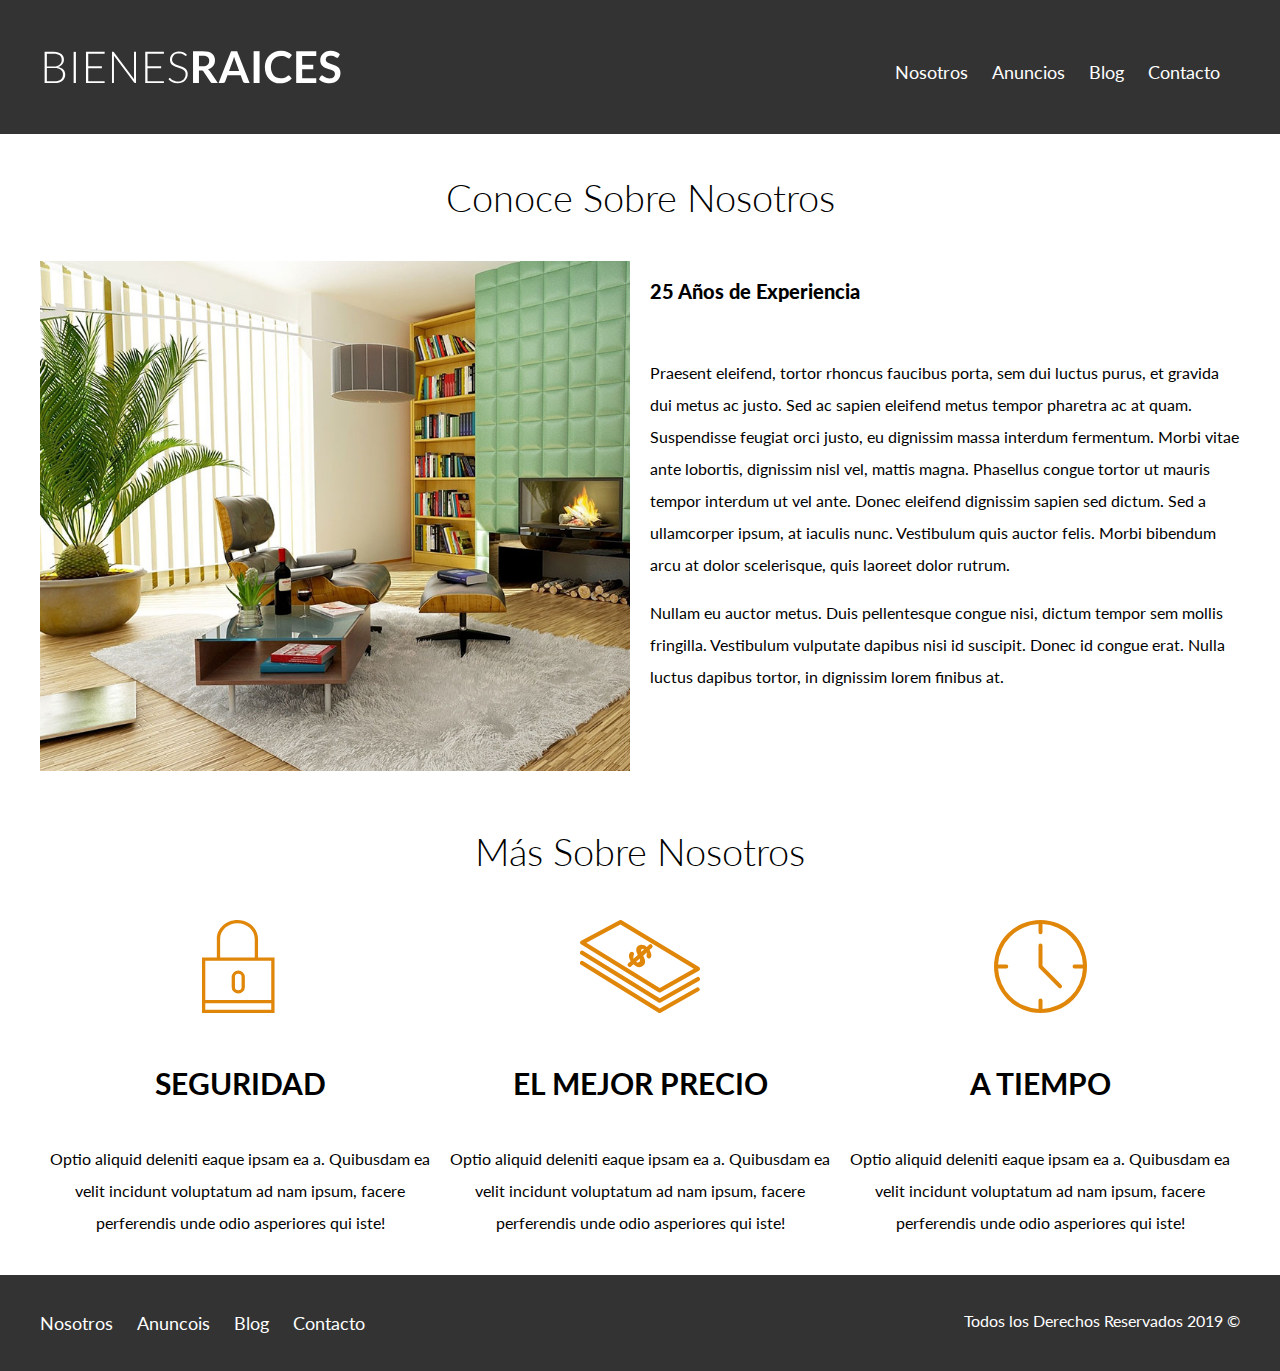
<file: nosotros.html>
<!DOCTYPE html>
<html lang="en">
<head>
    <meta charset="UTF-8">
    <meta name="viewport" content="width=device-width, initial-scale=1.0">
    <meta http-equiv="X-UA-Compatible" content="ie=edge">
    <link href="https://fonts.googleapis.com/css2?family=Lato:wght@300;400;700;900&display=swap" rel="stylesheet">
    <title>Bienes Raices</title>
    <link rel="stylesheet" href="css/normalize.css">
    <link rel="stylesheet" href="css/estilos.css">
</head>
<body>
        <header class="site-header">
            <div class="contenedor contenido-header">
                <div class="barra">
                    <a href="/">
                        <img src="img/logo.svg" alt="Logotipo de Bienes Raices">
                    </a>
                    <div class="mobile-menu">
                        <a href="#navegacion">
                            <img src="img/barras.svg" alt="Icono Menu">
                        </a>
                    </div>
                    <nav id ="navegacion" class="navegacion">
                        <a href="nosotros.html">Nosotros</a>
                        <a href="anuncios.html">Anuncios</a>
                        <a href="blog.html">Blog</a>
                        <a href="contacto.html">Contacto</a>
                    </nav>
                </div>    
            </div>
        </header>
    <main class="contenedor">
        <h1 class="fw-300 centrar-texto">Conoce Sobre Nosotros</h1>
        <div class="contenido-nosotros">
            <div class="imagen">
                <img src="img/nosotros.jpg" alt="Imagen Sobre Nosotros">
            </div>
            <div class="texto-nosotros">
                <blockquote>25 Años de Experiencia</blockquote>
                <p> Praesent eleifend, tortor rhoncus faucibus porta, sem dui luctus purus, 
                et gravida dui metus ac justo. Sed ac sapien eleifend metus tempor pharetra ac at quam. 
                Suspendisse feugiat orci justo, eu dignissim massa interdum fermentum. Morbi vitae ante lobortis,
                dignissim nisl vel, mattis magna. Phasellus congue tortor ut mauris tempor interdum ut vel ante.
                Donec eleifend dignissim sapien sed dictum. Sed a ullamcorper ipsum, at iaculis nunc. Vestibulum
                quis auctor felis. Morbi bibendum arcu at dolor scelerisque, quis laoreet dolor rutrum.
                </p>
                <p>Nullam eu auctor metus. Duis pellentesque congue nisi, dictum tempor sem mollis fringilla. 
                Vestibulum vulputate dapibus nisi id suscipit. Donec id congue erat. Nulla luctus dapibus tortor, 
                in dignissim lorem finibus at.
                </p>
                
            </div>
        </div>        
    </main>
    <section class="contenedor seccion">
        <h2 class="fw-300 centrar-texto">Más Sobre Nosotros</h2>
        <div class="iconos-nosotros">
            <div class="icono">
                <img src="img/icono1.svg" alt="Icono Seguridad">
                <h3>Seguridad</h3>
                <p>Optio aliquid deleniti eaque ipsam ea a.
                Quibusdam ea velit incidunt voluptatum ad nam ipsum, facere perferendis unde odio asperiores qui iste!</p>
            </div>

            <div class="icono">
                <img src="img/icono2.svg" alt="Icono Mejor Precio">
                <h3>El Mejor Precio</h3>
                <p>Optio aliquid deleniti eaque ipsam ea a.
                Quibusdam ea velit incidunt voluptatum ad nam ipsum, facere perferendis unde odio asperiores qui iste!</p>
            </div>

            <div class="icono">
                <img src="img/icono3.svg" alt="Icono a Tiempo">
                <h3>A Tiempo</h3>
                <p>Optio aliquid deleniti eaque ipsam ea a.
                Quibusdam ea velit incidunt voluptatum ad nam ipsum, facere perferendis unde odio asperiores qui iste!</p>
            </div>
        </div>
    </section> 


    <footer class="site-footer seccion">
            <div class="contenedor contenedor-footer">
                <nav class="navegacion">
                    <a href="nosotros.html">Nosotros</a>
                    <a href="anuncios.html">Anuncois</a>
                    <a href="blog.html">Blog</a>    
                    <a href="contacto.html">Contacto</a>
                </nav>
                <p class="copyright">Todos los Derechos Reservados 2019 &copy; </p>
            </div>
        </footer>

    
</body>
</html>
</file>
<file: css/estilos.css>
html{
    font-size: 62.5%; /**Reset para REMS - 62.5% = 10px de 16px **/
    box-sizing: border-box;
}
*,*:before,*:after{
    box-sizing: inherit;
}

body{
    font-family: 'Lato', sans-serif;
    font-size:1.6rem ;
    line-height: 2;
}

/** Globales **/
img{
    max-width: 100%;
}
.contenedor{
    width: 95%;
    max-width: 120rem;
    margin: 0 auto;
}
h1{
    font-size: 3.8rem;
}
h2{
    font-size: 3.8rem;
}
h3{
    font-size: 3rem;
}
h4{
    font-size: 2.6rem;
}
/**Utilidades**/
.seccion{
    margin-top: 2rem;
    margin-bottom: 2rem;
}
.fw-300{
    font-weight: 300;
}
.centrar-texto{
    text-align: center;
}
.contenido-centrado {
    max-width: 800px;
}
/**Botones**/
.boton{
    color:#ffffff;
    font-weight: 700;
    text-decoration: none;
    font-size: 1.8rem;
    padding: 1rem 3rem;
    margin-top: 3rem;
    display: inline-block;
    text-align: center;
    border:none;
    display: block;
    flex: 0 0 100%;
}
@media (min-width:768px) {
    .boton {
        display: inline-block;
        flex: 0 0 auto;
    }
}
.boton :hover {
    cursor:pointer;
}
.boton-amarillo{
    background-color: #E08709;
}
.boton-verde{
    background-color: #71B100;
}


/* Header */
.site-header{
    background-color:#333333 ;
    padding: 1rem 0 3rem 0 ;
}
.site-header.inicio{
    background-image: url(../img/header.jpg);
    background-position: center center;
    background-size: cover;
    height: 100vh;
    min-height: 60rem;
}
.contenido-header{
    height:  100%;
    display: center;
    flex-direction: column;
    justify-content: space-between;
    text-align: center;
}
@media (min-width:768px) {
    .contenido-header {
       text-align: left;
       display:flex; 
    }
}
.contenido-header h1 {
    color:#ffffff;
    padding-bottom: 2rem;
    max-width: 60rem;
    line-height: 2;
}
.barra {
    padding-top: 3rem;
}
@media (min-width:768px) {
    .barra {
        display: flex;
        justify-content: space-between;
        align-items: center;
    }
}
.contenido-centrado{
    display: flexbox;
    padding: 6rem 6rem;
}
/** Navegacion **/
.navegacion a {
    color: white;
    text-decoration: none ;
    font-size: 2.2rem;
    display: block;
}
@media (min-width:768px) {
    .navegacion a {
        display: inline-block;
        font-size: 1.8rem; /** = 18px **/
        margin-right: 2rem;
    }
    .navegacion a :last-of-type{
        margin : 0;
    }
}
.navegacion a:hover {
    color: burlywood;
}
/**Mobile Menu **/
.mobile-menu img {
    width: 5rem;

}
@media (min-width:768px) {
    .mobile-menu {
        display: none;
    }
}
.navegacion:target{
    display: block;
}
.navegacion{
    display:none;
}
@media (min-width:768px) {
    .navegacion{
        display:block;
    }
}

/** Iconos-nosotros**/

@media (min-width:768px) {
    .iconos-nosotros{
        display: flex;
        justify-content: space-between;
    }
    .icono{
        flex-basis: calc(33.3% - 1.rem);
    }
}
.icono{
    text-align: center;
}
.icono h3{
    text-transform: uppercase;
}
/**Anuncios**/
@media (min-width:768px) {
    .contenedor-anuncios{
        display:flex;
        justify-content: space-between;
        flex-wrap: wrap;
    }
}
.anuncio{
    border: 1px solid #B5B5B5;
    background-color: #F5F5F5 ;
    margin-bottom: 2rem;
}
@media (min-width:768px) {
    .anuncio{
        flex: 0 0 calc(33.3% - 1rem);
    }
}
.contenido-anuncio{
    padding: 2rem;
    
}
.contenido-anuncio h3, .contenido-anuncio p {
    margin: 0;   
}
.precio{
    color: #71B100;
    font-weight: 700;
}
.iconos-caracteristicas{
    list-style: none;
    padding: 0;
    display: flex;
    justify-content: space-evenly;
}
.iconos-caracteristicas li {
   /** flex: 1; **/
    display: flex;
}
.iconos-caracteristicas li img{
    margin-right: 2rem;    
}
.ver-todas{
    display: flex;
    justify-content: flex-end;
}

/** Contacto Home **/
.imagen-contacto{
    background-image: url(../img/encuentra.jpg);
    background-position: center center;
    background-size: cover;
    height : 40rem;
    display: flex;
    align-items: center;
}
@media (min-width:768px) {
    .contenido-contacto{
        flex: 0 0 95%;
        color: #ffffff;
    }
}

.contenido-contacto{
    font-size: 1.8rem;
}

/**Seccion inferior**/
@media (min-width:768px) {
    .seccion-inferior{
        display: flex;
        justify-content: space-between;
    }
    .seccion-inferior .blog{
        flex-basis: 60%;
    }
    .seccion-inferior .testimoniales{
        flex-basis: calc(40% - 2rem);
    }
}
.entrada-blog{
    margin-bottom: 2rem;
}
@media (min-width:768px) {
    .entrada-blog{
        display: flex;
        justify-content: space-between;
    }
}
.entrada-blog:last-of-type{
    margin-bottom: 0;
}
@media (min-width:768px) {
    .entrada-blog .imagen{
        flex-basis: 40%;
    }
    .entrada-blog .texto-entrada{
        flex-basis: calc(60% - 3rem);
    }
}
.texto-entrada a{
    color: black;
    text-decoration: none;
}
.texto-entrada h4 {
    margin: 0;
    line-height: 1.4;
}
.texto-entrada h4::after{
    content:'';
    display: block;
    width: 15rem;
    height: .5rem;
    background-color: #71B100;
    margin-top: 1rem;
}
.texto-entrada span{
    color: #E08709;
}
/**Testimoniales**/
.testimonial{
    background-color: #71B100;
    font-size: 2.4rem;
    padding: 2rem;
    color:#ffffff;
    border-radius: 2rem;
}
.testimonial p {
    text-align: right;
}
.testimonial blockquote::before{
    content: '';
    background-image: url(../img/comilla.svg);
    width: 4rem;
    height: 4rem;
    position: absolute ;
    left: -2rem;
}
.testimonial blockquote{
    position: relative;
    padding-left: 5rem;
    font-weight: 300;
}
/**Footer **/
.site-footer{
    background-color:#333333 ;
    margin: 0;   
}
.contenedor-footer{
    padding:3rem 0;
    text-align: center;
}
@media (min-width:768px) {
    .contenedor-footer{
        display:flex;
        justify-content: space-between;
    }
}
.site-footer nav {
    display: none;
}
@media (min-width:768px) {
    .site-footer nav {
        display: block;
    }
}
.copyright{
    margin:0;
    color:#ffffff;
}
/**INTERNAS**/
/**Nosotros**/
@media (min-width:768px) {
    .contenido-nosotros{
        display:grid;
        grid-template-columns: repeat(2, 1fr);
        grid-column-gap: 2rem;
    }
}
.texto-nosotros blockquote{
    font-weight: 900;
    font-size: 2rem ;
    margin: 0;
    padding: 1rem 0 3rem 0;

}
/**Anuncio**/
.resumen-propiedad{
    display: flex;
    justify-content: space-between;
    align-items: center;
}
/**Contacto**/
label{
    display:block ;
}
</file>
